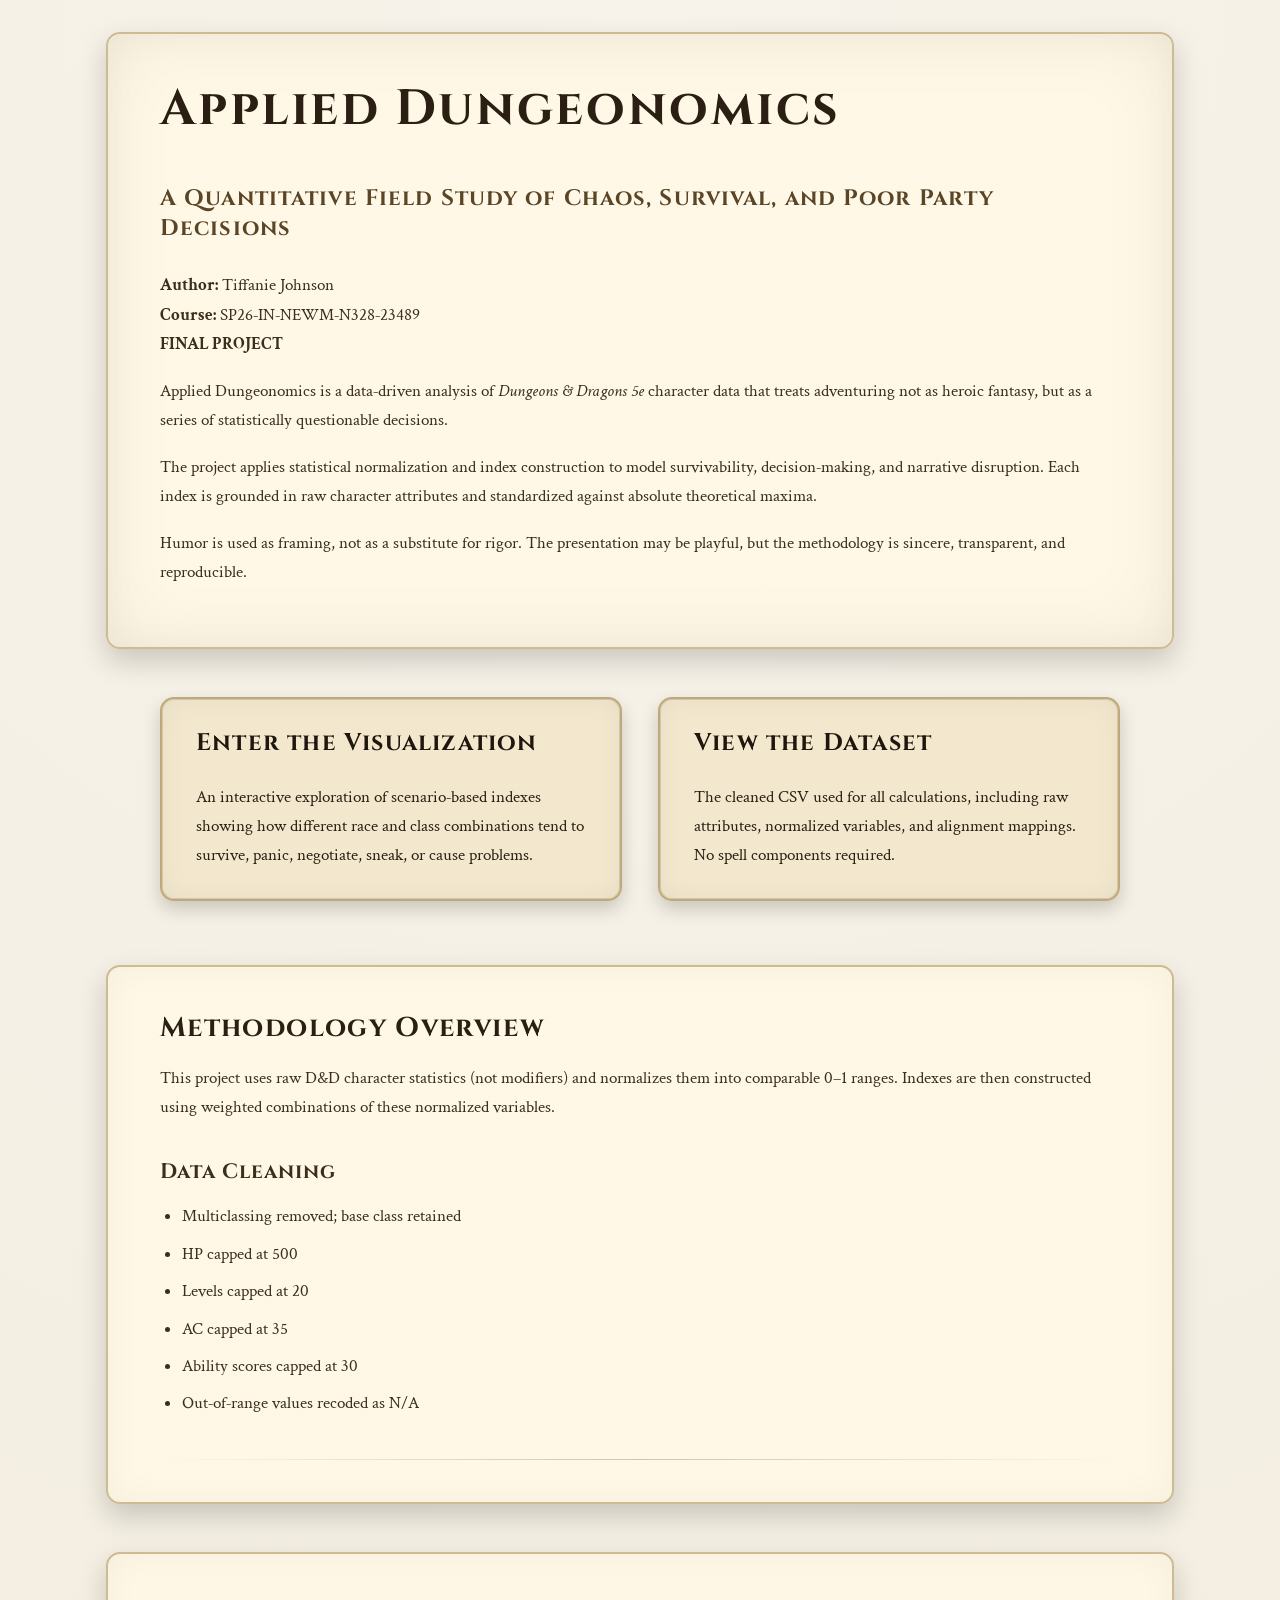
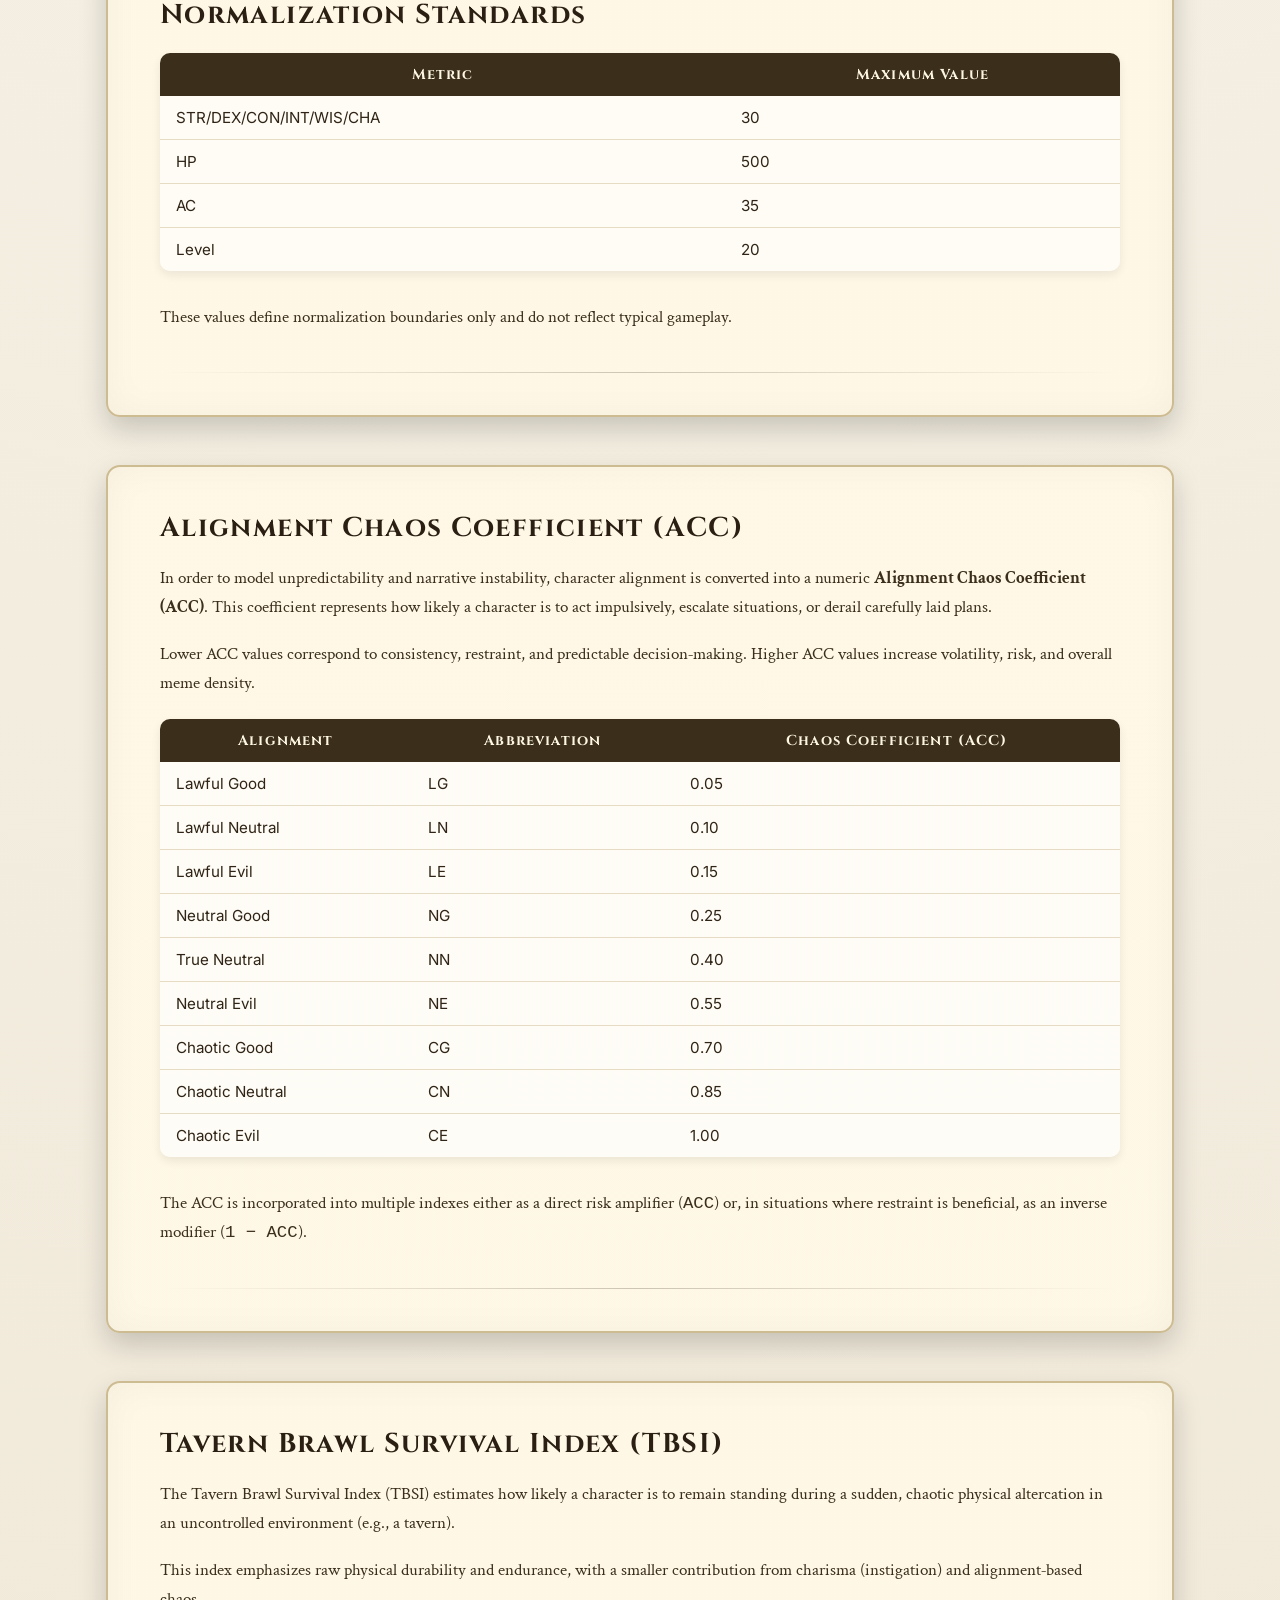
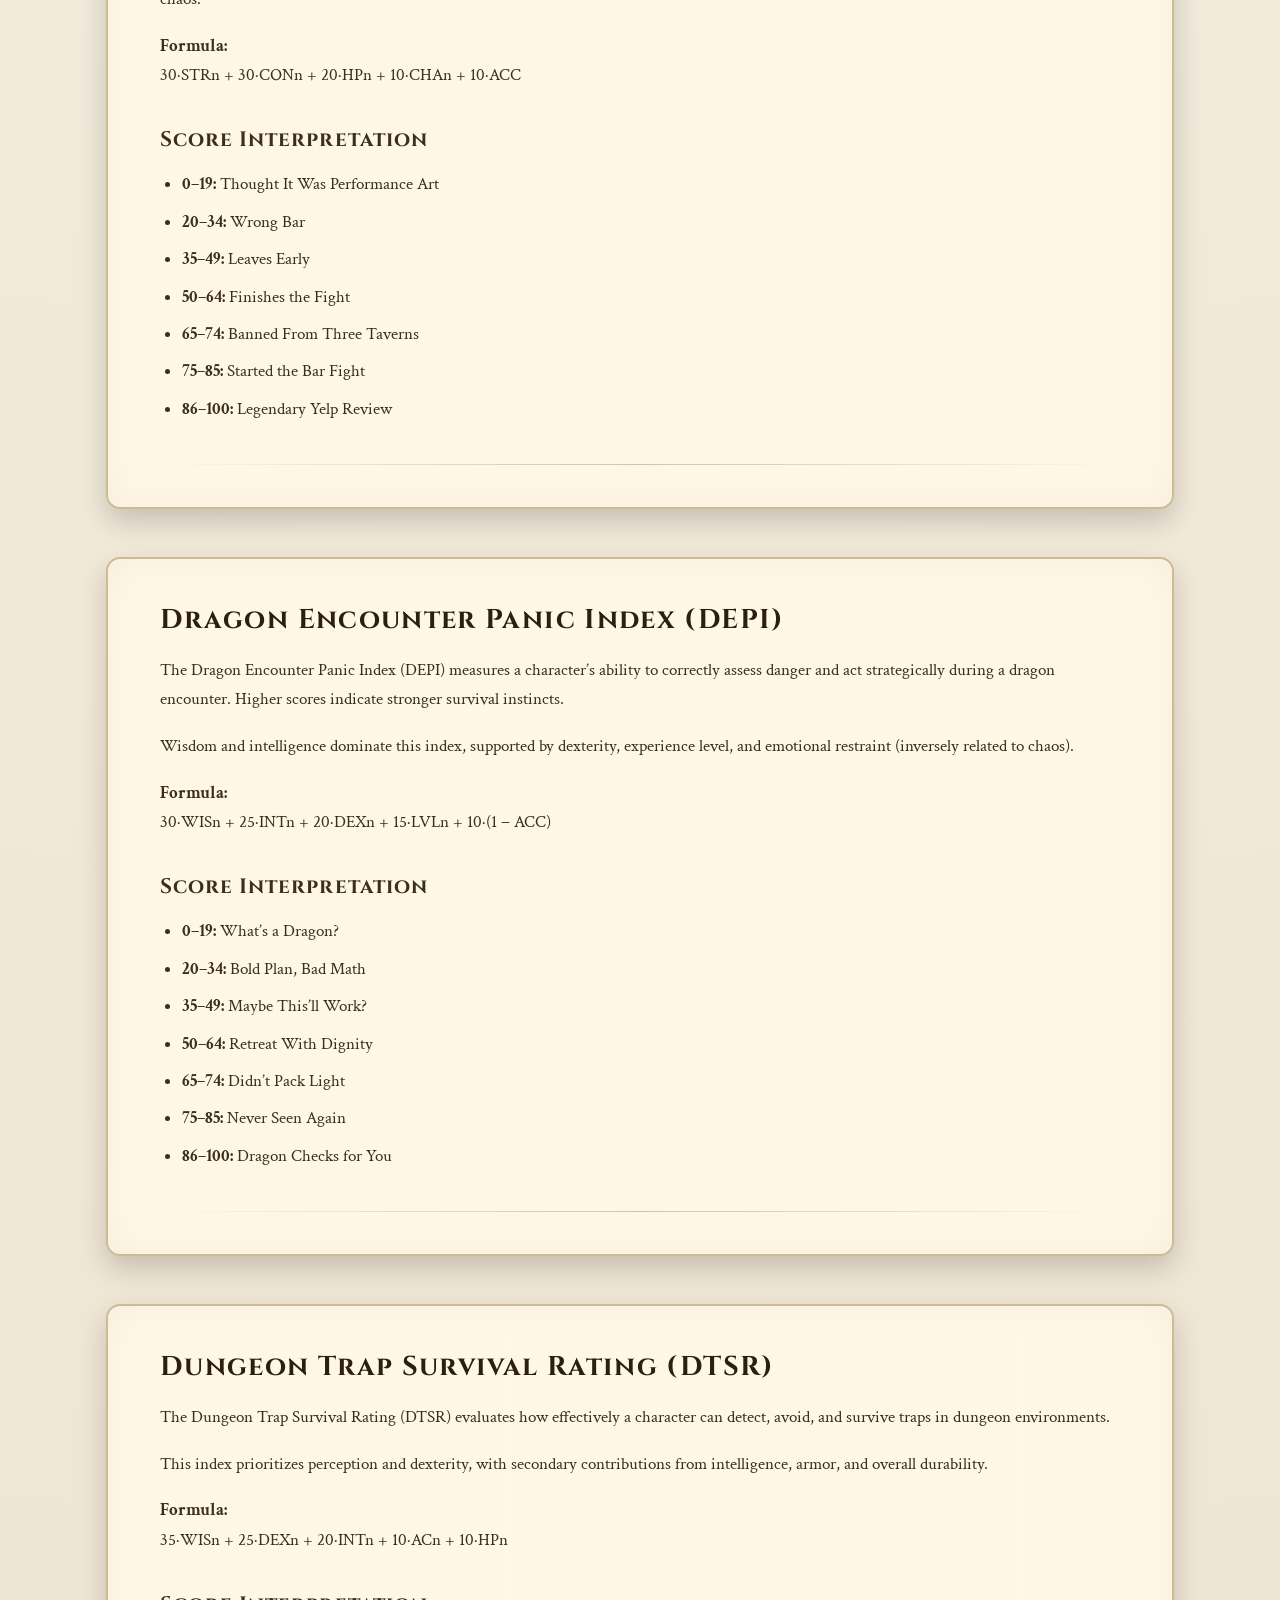
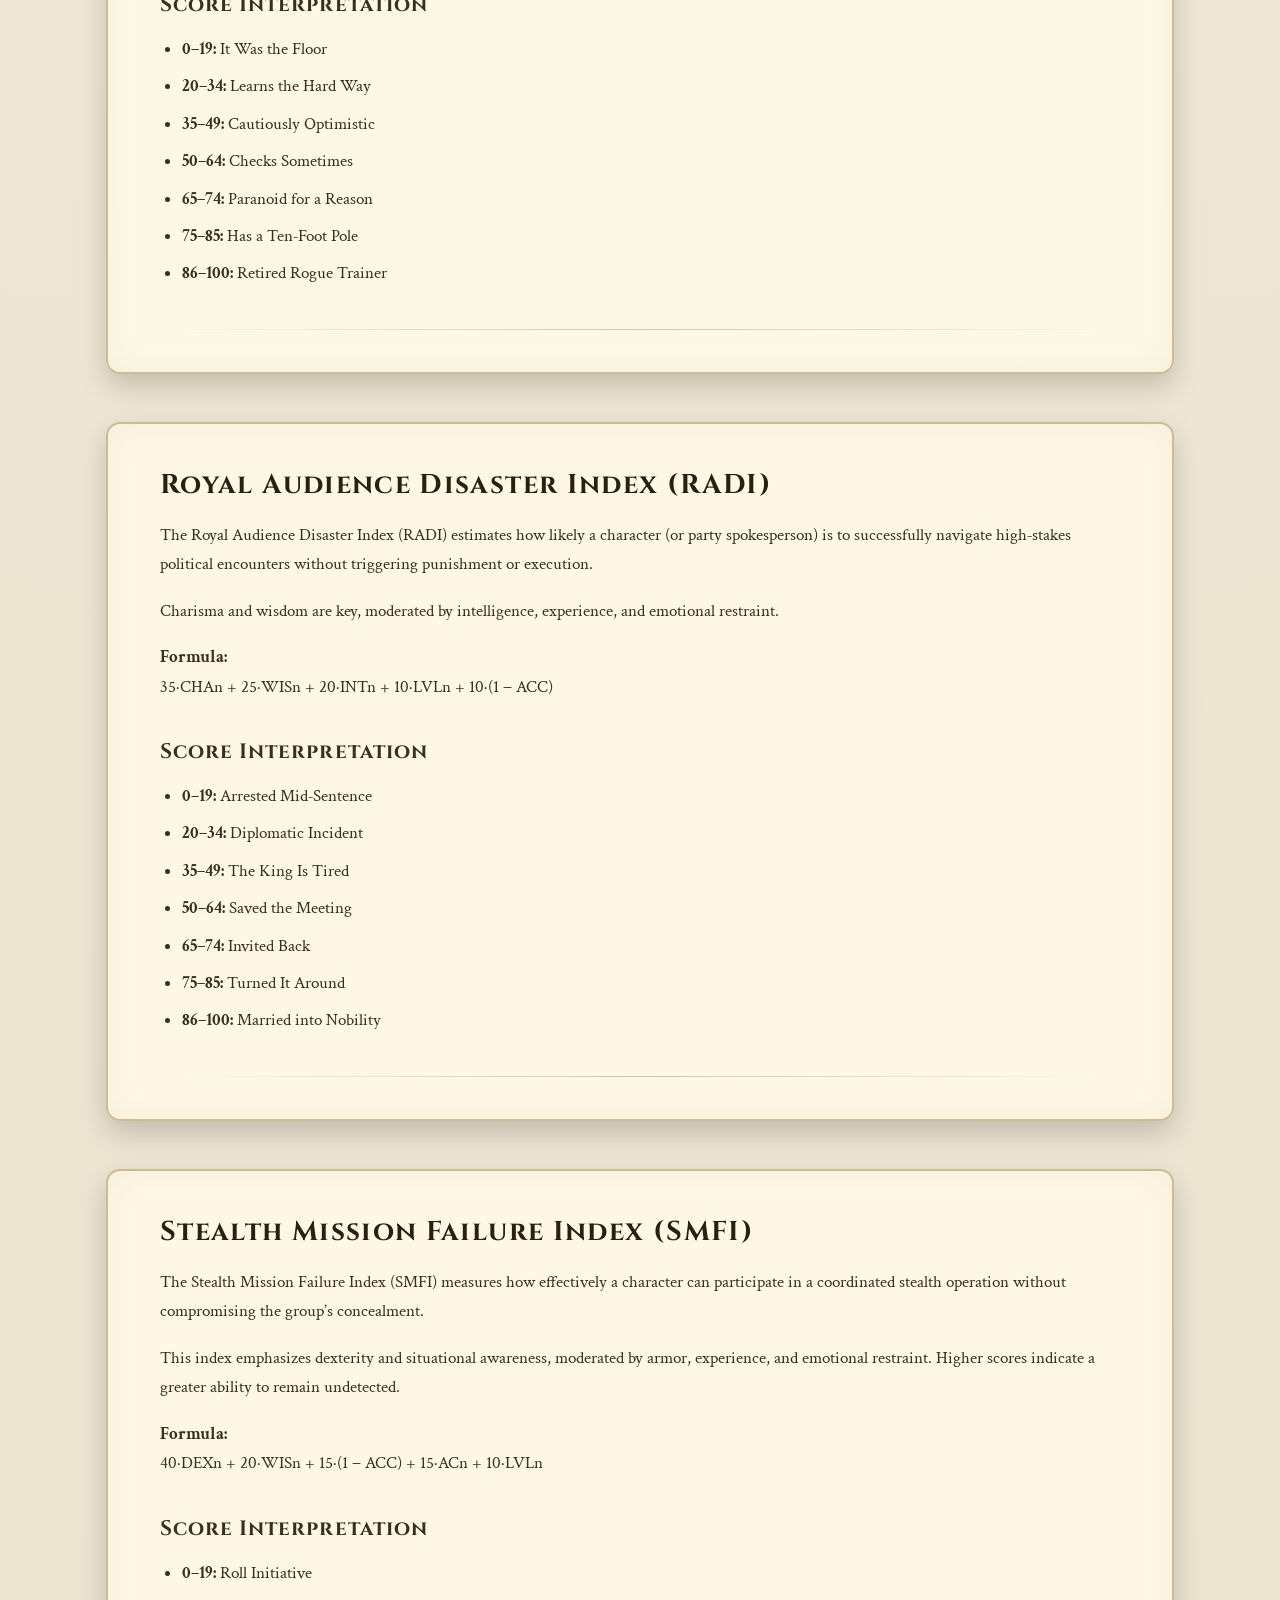
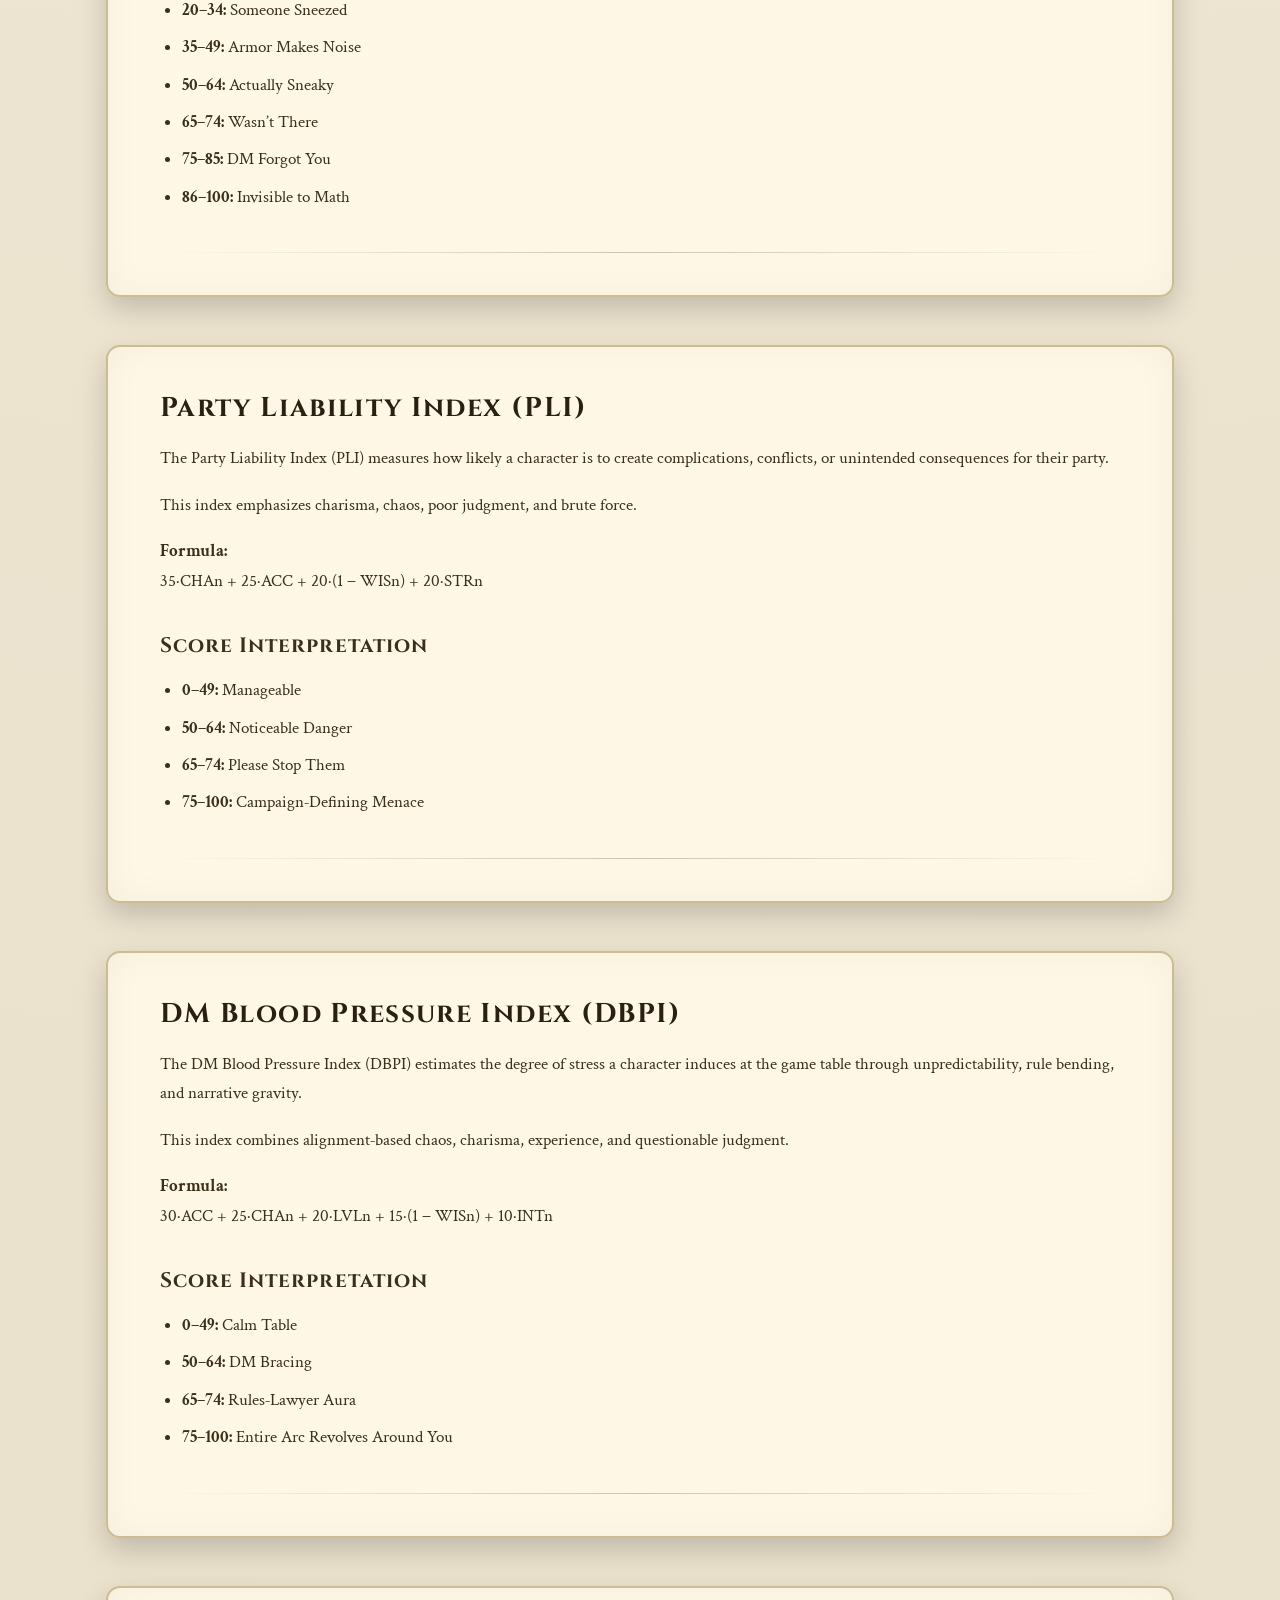
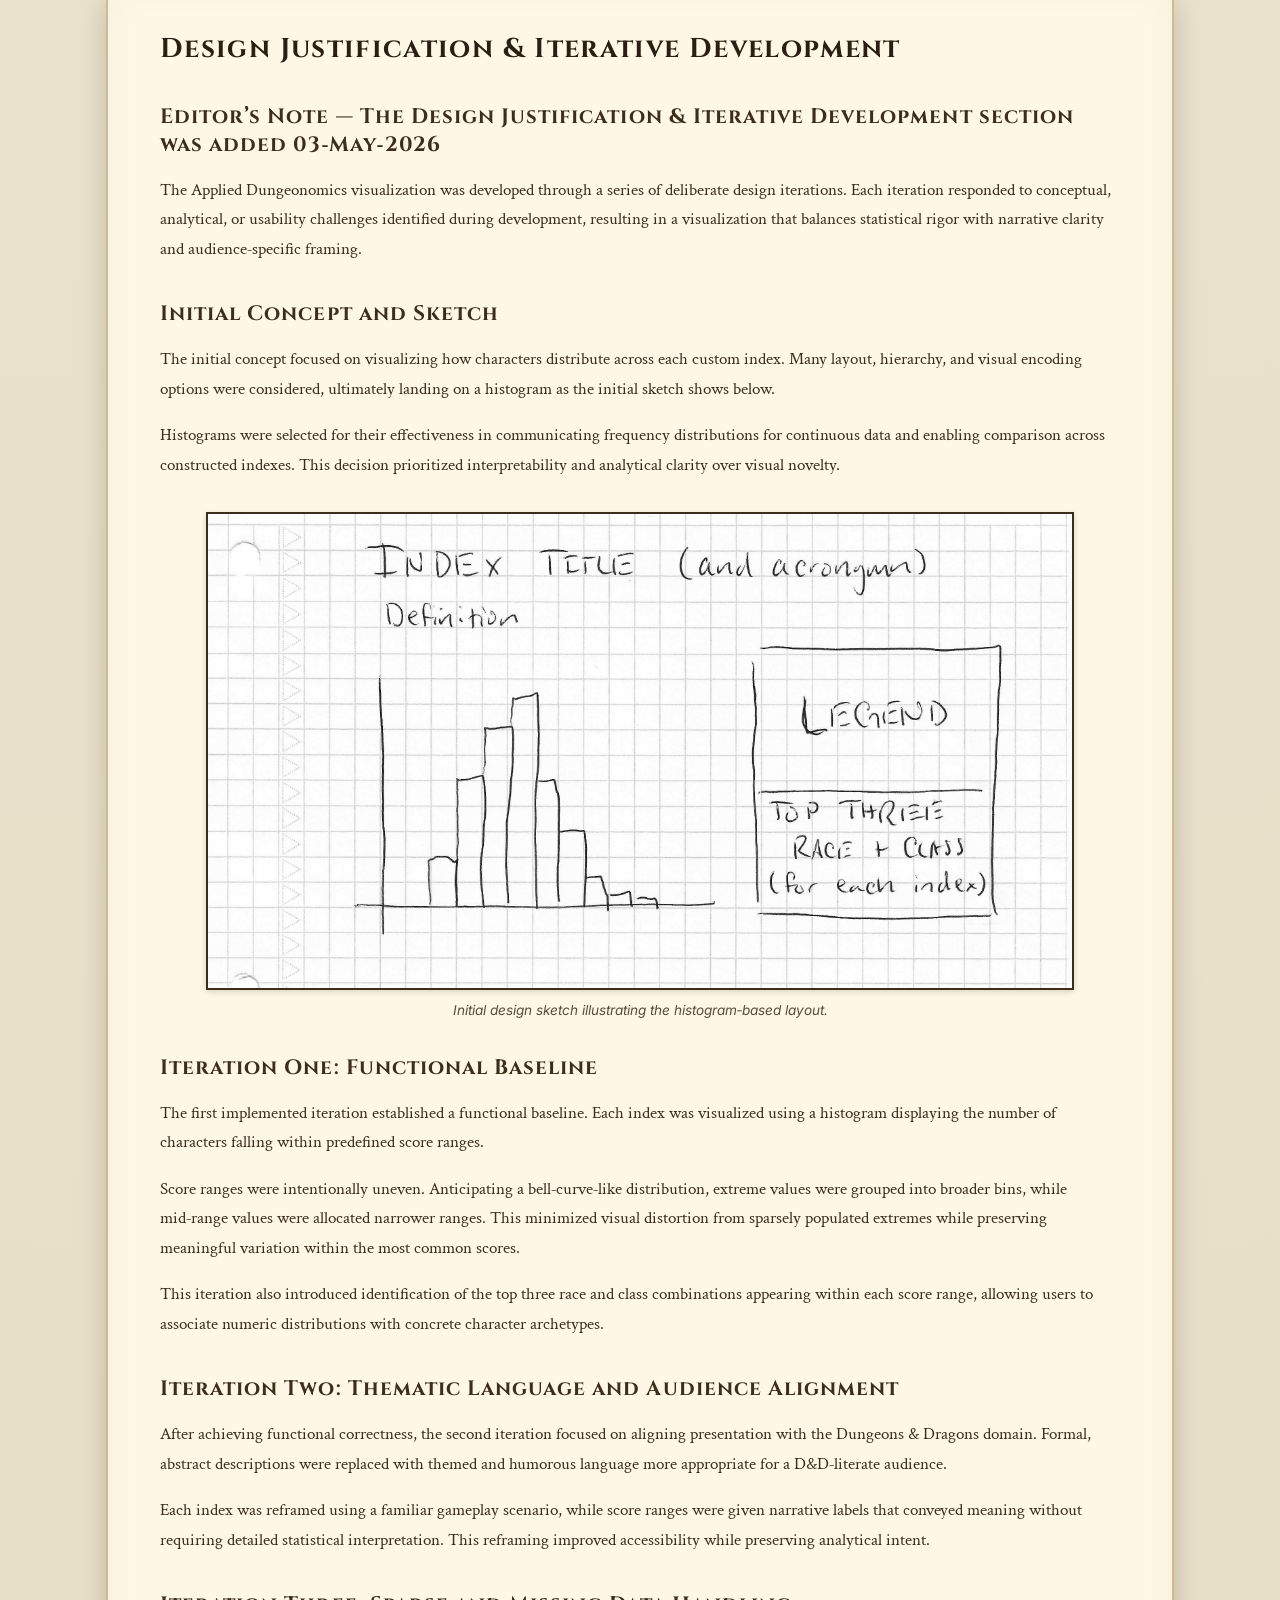
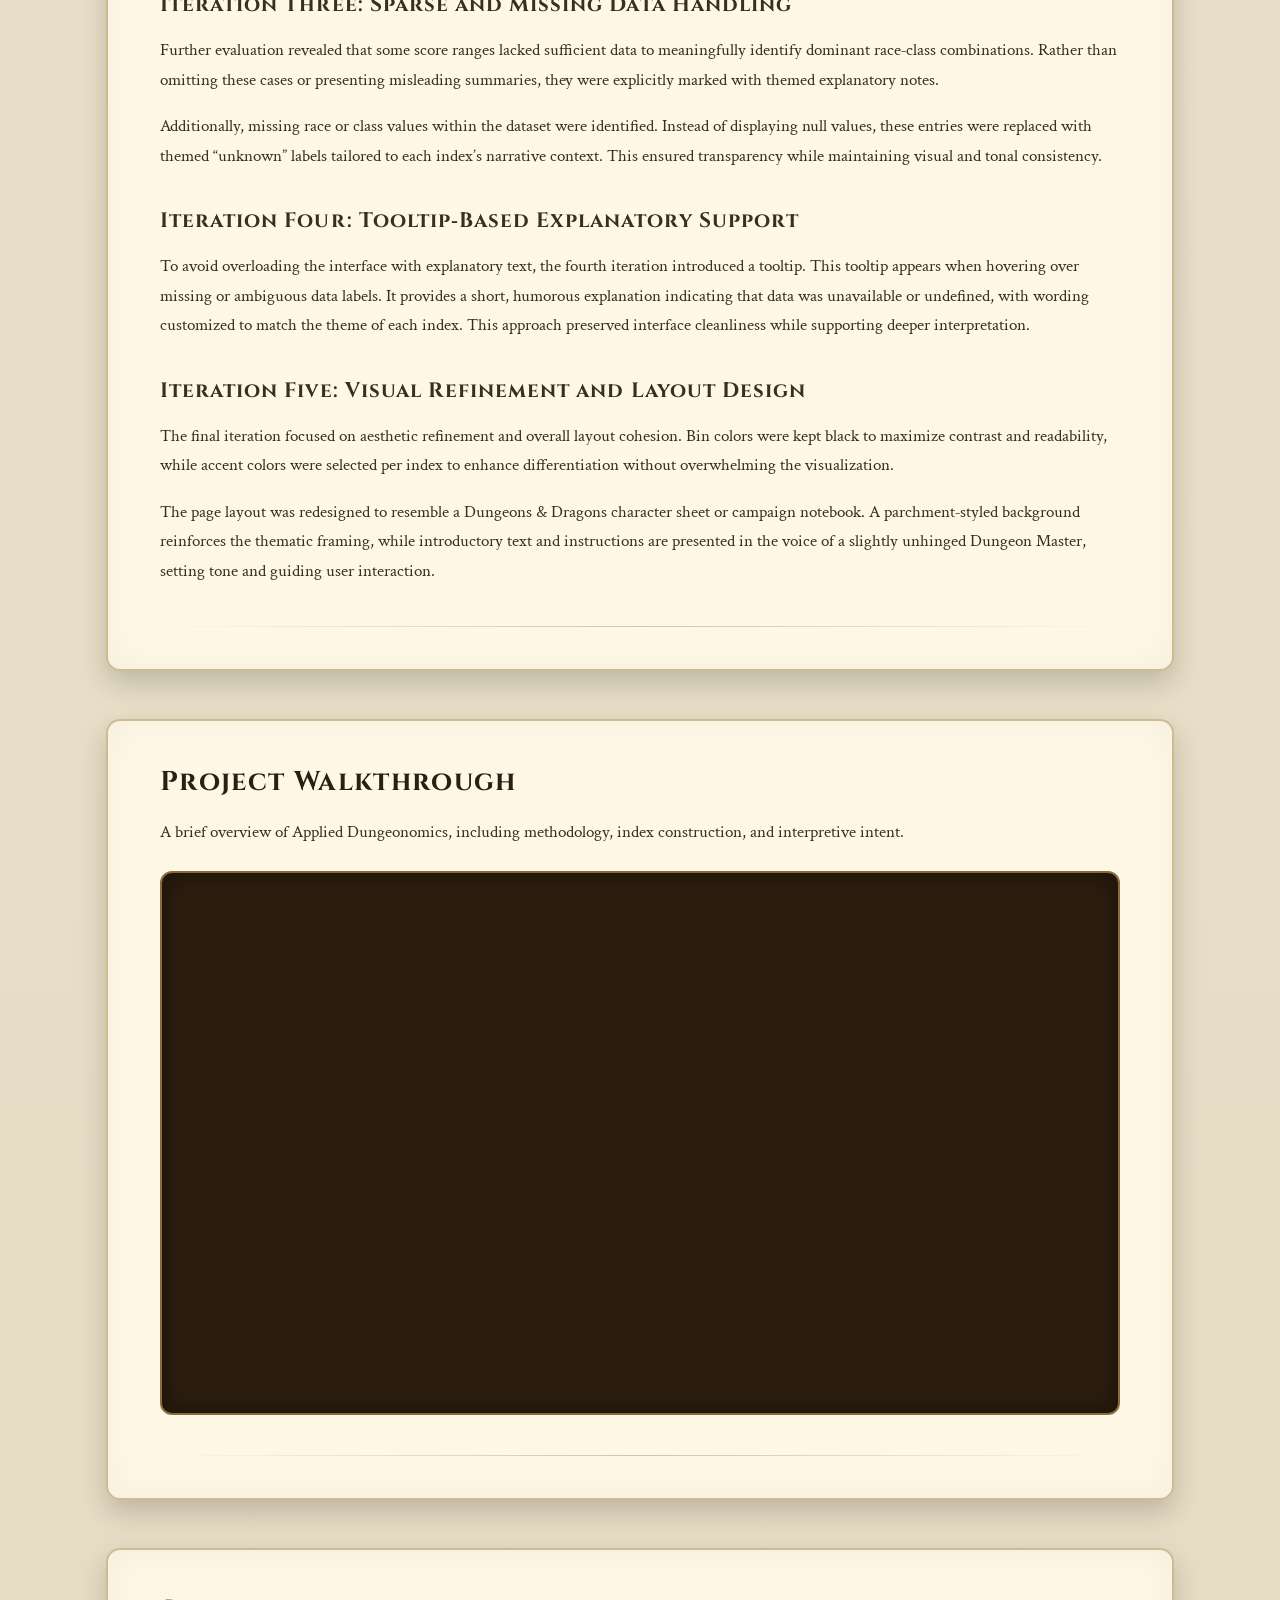
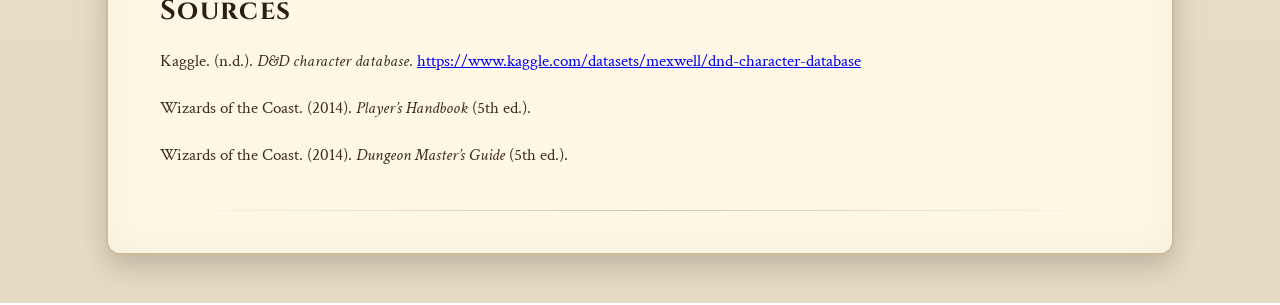
<file: index.html>
<!DOCTYPE html>
<html lang="en">
<head>
  <meta charset="UTF-8" />
  <title>Applied Dungeonomics — Final Project</title>

  <!-- Fonts -->
  <link rel="preconnect" href="https://fonts.googleapis.com">
  <link rel="preconnect" href="https://fonts.gstatic.com" crossorigin>
  <link href="https://fonts.googleapis.com/css2?family=Cinzel:wght@600;700&family=Crimson+Text&family=Inter&display=swap" rel="stylesheet">

  <link rel="stylesheet" href="home.css">
</head>

<body>

<!-- COVER -->
<section class="parchment-intro">
  <h1>Applied Dungeonomics</h1>
  <h2>
    <span class="subtitle">A Quantitative Field Study of Chaos, Survival, and Poor Party Decisions</span>
  </h2>

  <p>
    <strong>Author:</strong> Tiffanie Johnson<br>
    <strong>Course:</strong> SP26‑IN‑NEWM‑N328‑23489<br>
    <strong>FINAL PROJECT</strong>
  </p>

  <p>
    Applied Dungeonomics is a data‑driven analysis of <em>Dungeons &amp; Dragons 5e</em>
    character data that treats adventuring not as heroic fantasy,
    but as a series of statistically questionable decisions.
  </p>

  <p>
    The project applies statistical normalization and index construction
    to model survivability, decision‑making, and narrative disruption.
    Each index is grounded in raw character attributes and standardized
    against absolute theoretical maxima.
  </p>

  <p>
    Humor is used as framing, not as a substitute for rigor.
    The presentation may be playful, but the methodology is sincere,
    transparent, and reproducible.
  </p>
</section>

<!-- NAV -->
<section class="home-links">
  <a class="home-card" href="./app.html">
    <h3>Enter the Visualization</h3>
    <p>
      An interactive exploration of scenario‑based indexes showing how
      different race and class combinations tend to survive, panic,
      negotiate, sneak, or cause problems.
    </p>
  </a>

  <a class="home-card" href="./dataset.html">
    <h3>View the Dataset</h3>
    <p>
      The cleaned CSV used for all calculations, including raw attributes,
      normalized variables, and alignment mappings.
      No spell components required.
    </p>
  </a>
</section>

<!-- METHOD -->
<section class="parchment-instructions">
  <h2>Methodology Overview</h2>

  <p>
    This project uses raw D&amp;D character statistics (not modifiers) and
    normalizes them into comparable 0–1 ranges. Indexes are then constructed
    using weighted combinations of these normalized variables.
  </p>

  <h3>Data Cleaning</h3>
  <ul>
    <li>Multiclassing removed; base class retained</li>
    <li>HP capped at 500</li>
    <li>Levels capped at 20</li>
    <li>AC capped at 35</li>
    <li>Ability scores capped at 30</li>
    <li>Out‑of‑range values recoded as N/A</li>
  </ul>
</section>

<!-- NORMALIZATION -->
<section class="parchment-instructions">
  <h2>Normalization Standards</h2>

  <table>
    <tr><th>Metric</th><th>Maximum Value</th></tr>
    <tr><td>STR/DEX/CON/INT/WIS/CHA</td><td>30</td></tr>
    <tr><td>HP</td><td>500</td></tr>
    <tr><td>AC</td><td>35</td></tr>
    <tr><td>Level</td><td>20</td></tr>
  </table>

  <p>
    These values define normalization boundaries only and do not reflect typical
    gameplay.
  </p>
</section>

<!-- ALIGNMENT -->
<section class="parchment-instructions">
  <h2>Alignment Chaos Coefficient (ACC)</h2>

  <p>
    In order to model unpredictability and narrative instability,
    character alignment is converted into a numeric
    <strong>Alignment Chaos Coefficient (ACC)</strong>.
    This coefficient represents how likely a character is to act
    impulsively, escalate situations, or derail carefully laid plans.
  </p>

  <p>
    Lower ACC values correspond to consistency, restraint,
    and predictable decision‑making.
    Higher ACC values increase volatility, risk,
    and overall meme density.
  </p>

  <table>
    <tr>
      <th>Alignment</th>
      <th>Abbreviation</th>
      <th>Chaos Coefficient (ACC)</th>
    </tr>
    <tr>
      <td>Lawful Good</td>
      <td>LG</td>
      <td>0.05</td>
    </tr>
    <tr>
      <td>Lawful Neutral</td>
      <td>LN</td>
      <td>0.10</td>
    </tr>
    <tr>
      <td>Lawful Evil</td>
      <td>LE</td>
      <td>0.15</td>
    </tr>
    <tr>
      <td>Neutral Good</td>
      <td>NG</td>
      <td>0.25</td>
    </tr>
    <tr>
      <td>True Neutral</td>
      <td>NN</td>
      <td>0.40</td>
    </tr>
    <tr>
      <td>Neutral Evil</td>
      <td>NE</td>
      <td>0.55</td>
    </tr>
    <tr>
      <td>Chaotic Good</td>
      <td>CG</td>
      <td>0.70</td>
    </tr>
    <tr>
      <td>Chaotic Neutral</td>
      <td>CN</td>
      <td>0.85</td>
    </tr>
    <tr>
      <td>Chaotic Evil</td>
      <td>CE</td>
      <td>1.00</td>
    </tr>
  </table>

  <p>
    The ACC is incorporated into multiple indexes either as a
    direct risk amplifier (<code>ACC</code>) or, in situations where
    restraint is beneficial, as an inverse modifier (<code>1 − ACC</code>).
  </p>
</section>

<section class="parchment-instructions">
  <h2>Tavern Brawl Survival Index (TBSI)</h2>

  <p>
    The Tavern Brawl Survival Index (TBSI) estimates how likely a character is
    to remain standing during a sudden, chaotic physical altercation in an
    uncontrolled environment (e.g., a tavern).
  </p>

  <p>
    This index emphasizes raw physical durability and endurance, with a smaller
    contribution from charisma (instigation) and alignment‑based chaos.
  </p>

  <p>
    <strong>Formula:</strong><br>
    30·STRn + 30·CONn + 20·HPn + 10·CHAn + 10·ACC
  </p>

  <h3>Score Interpretation</h3>
  <ul>
    <li><strong>0–19:</strong> Thought It Was Performance Art</li>
    <li><strong>20–34:</strong> Wrong Bar</li>
    <li><strong>35–49:</strong> Leaves Early</li>
    <li><strong>50–64:</strong> Finishes the Fight</li>
    <li><strong>65–74:</strong> Banned From Three Taverns</li>
    <li><strong>75–85:</strong> Started the Bar Fight</li>
    <li><strong>86–100:</strong> Legendary Yelp Review</li>
  </ul>
</section>

<section class="parchment-instructions">
  <h2>Dragon Encounter Panic Index (DEPI)</h2>

  <p>
    The Dragon Encounter Panic Index (DEPI) measures a character’s ability
    to correctly assess danger and act strategically during a dragon encounter.
    Higher scores indicate stronger survival instincts.
  </p>

  <p>
    Wisdom and intelligence dominate this index, supported by dexterity,
    experience level, and emotional restraint (inversely related to chaos).
  </p>

  <p>
    <strong>Formula:</strong><br>
    30·WISn + 25·INTn + 20·DEXn + 15·LVLn + 10·(1 − ACC)
  </p>

  <h3>Score Interpretation</h3>
  <ul>
    <li><strong>0–19:</strong> What’s a Dragon?</li>
    <li><strong>20–34:</strong> Bold Plan, Bad Math</li>
    <li><strong>35–49:</strong> Maybe This’ll Work?</li>
    <li><strong>50–64:</strong> Retreat With Dignity</li>
    <li><strong>65–74:</strong> Didn’t Pack Light</li>
    <li><strong>75–85:</strong> Never Seen Again</li>
    <li><strong>86–100:</strong> Dragon Checks for You</li>
  </ul>
</section>

<section class="parchment-instructions">
  <h2>Dungeon Trap Survival Rating (DTSR)</h2>

  <p>
    The Dungeon Trap Survival Rating (DTSR) evaluates how effectively a character
    can detect, avoid, and survive traps in dungeon environments.
  </p>

  <p>
    This index prioritizes perception and dexterity, with secondary contributions
    from intelligence, armor, and overall durability.
  </p>

  <p>
    <strong>Formula:</strong><br>
    35·WISn + 25·DEXn + 20·INTn + 10·ACn + 10·HPn
  </p>

  <h3>Score Interpretation</h3>
  <ul>
    <li><strong>0–19:</strong> It Was the Floor</li>
    <li><strong>20–34:</strong> Learns the Hard Way</li>
    <li><strong>35–49:</strong> Cautiously Optimistic</li>
    <li><strong>50–64:</strong> Checks Sometimes</li>
    <li><strong>65–74:</strong> Paranoid for a Reason</li>
    <li><strong>75–85:</strong> Has a Ten‑Foot Pole</li>
    <li><strong>86–100:</strong> Retired Rogue Trainer</li>
  </ul>
</section>

<section class="parchment-instructions">
  <h2>Royal Audience Disaster Index (RADI)</h2>

  <p>
    The Royal Audience Disaster Index (RADI) estimates how likely a character
    (or party spokesperson) is to successfully navigate high‑stakes political
    encounters without triggering punishment or execution.
  </p>

  <p>
    Charisma and wisdom are key, moderated by intelligence, experience,
    and emotional restraint.
  </p>

  <p>
    <strong>Formula:</strong><br>
    35·CHAn + 25·WISn + 20·INTn + 10·LVLn + 10·(1 − ACC)
  </p>

  <h3>Score Interpretation</h3>
  <ul>
    <li><strong>0–19:</strong> Arrested Mid‑Sentence</li>
    <li><strong>20–34:</strong> Diplomatic Incident</li>
    <li><strong>35–49:</strong> The King Is Tired</li>
    <li><strong>50–64:</strong> Saved the Meeting</li>
    <li><strong>65–74:</strong> Invited Back</li>
    <li><strong>75–85:</strong> Turned It Around</li>
    <li><strong>86–100:</strong> Married into Nobility</li>
  </ul>
</section>

<section class="parchment-instructions">
  <h2>Stealth Mission Failure Index (SMFI)</h2>

  <p>
    The Stealth Mission Failure Index (SMFI) measures how effectively a character
    can participate in a coordinated stealth operation without compromising the
    group’s concealment.
  </p>

  <p>
    This index emphasizes dexterity and situational awareness, moderated by armor,
    experience, and emotional restraint. Higher scores indicate a greater ability
    to remain undetected.
  </p>

  <p>
    <strong>Formula:</strong><br>
    40·DEXn + 20·WISn + 15·(1 − ACC) + 15·ACn + 10·LVLn
  </p>

  <h3>Score Interpretation</h3>
  <ul>
    <li><strong>0–19:</strong> Roll Initiative</li>
    <li><strong>20–34:</strong> Someone Sneezed</li>
    <li><strong>35–49:</strong> Armor Makes Noise</li>
    <li><strong>50–64:</strong> Actually Sneaky</li>
    <li><strong>65–74:</strong> Wasn’t There</li>
    <li><strong>75–85:</strong> DM Forgot You</li>
    <li><strong>86–100:</strong> Invisible to Math</li>
  </ul>
</section>

<section class="parchment-instructions">
  <h2>Party Liability Index (PLI)</h2>

  <p>
    The Party Liability Index (PLI) measures how likely a character is to create
    complications, conflicts, or unintended consequences for their party.
  </p>

  <p>
    This index emphasizes charisma, chaos, poor judgment, and brute force.
  </p>

  <p>
    <strong>Formula:</strong><br>
    35·CHAn + 25·ACC + 20·(1 − WISn) + 20·STRn
  </p>

  <h3>Score Interpretation</h3>
  <ul>
    <li><strong>0–49:</strong> Manageable</li>
    <li><strong>50–64:</strong> Noticeable Danger</li>
    <li><strong>65–74:</strong> Please Stop Them</li>
    <li><strong>75–100:</strong> Campaign‑Defining Menace</li>
  </ul>
</section>

<section class="parchment-instructions">
  <h2>DM Blood Pressure Index (DBPI)</h2>

  <p>
    The DM Blood Pressure Index (DBPI) estimates the degree of stress a character
    induces at the game table through unpredictability, rule bending,
    and narrative gravity.
  </p>

  <p>
    This index combines alignment‑based chaos, charisma, experience,
    and questionable judgment.
  </p>

  <p>
    <strong>Formula:</strong><br>
    30·ACC + 25·CHAn + 20·LVLn + 15·(1 − WISn) + 10·INTn
  </p>

  <h3>Score Interpretation</h3>
  <ul>
    <li><strong>0–49:</strong> Calm Table</li>
    <li><strong>50–64:</strong> DM Bracing</li>
    <li><strong>65–74:</strong> Rules‑Lawyer Aura</li>
    <li><strong>75–100:</strong> Entire Arc Revolves Around You</li>
  </ul>
</section>

<!-- DESIGN JUSTIFICATION & ITERATIVE DEVELOPMENT -->
<section class="parchment-instructions">

  <h2>Design Justification & Iterative Development</h2>

  <h3 class="editor-note">
    Editor’s Note — The Design Justification & Iterative Development section was added 03‑May‑2026
  </h3>

  <p>
    The Applied Dungeonomics visualization was developed through a series of
    deliberate design iterations. Each iteration responded to conceptual,
    analytical, or usability challenges identified during development, resulting
    in a visualization that balances statistical rigor with narrative clarity
    and audience‑specific framing.
  </p>

  <h3>Initial Concept and Sketch</h3>

  <p>
    The initial concept focused on visualizing how characters distribute across
    each custom index. Many layout, hierarchy, and visual encoding options were 
    considered, ultimately landing on a histogram as the initial sketch shows below.
  </p>

  <p>
    Histograms were selected for their effectiveness in communicating frequency distributions 
    for continuous data and enabling comparison across constructed indexes.
    This decision prioritized interpretability and analytical clarity over visual
    novelty.
  </p>

 <figure class="design-figure">
  <img src="./images/initial-design.jpg"
       alt="Initial design sketch for Applied Dungeonomics visualization">
  <figcaption>
    Initial design sketch illustrating the histogram‑based layout.
  </figcaption>
</figure>

  <h3>Iteration One: Functional Baseline</h3>

  <p>
    The first implemented iteration established a functional baseline. Each index
    was visualized using a histogram displaying the number of characters falling
    within predefined score ranges.
  </p>

  <p>
    Score ranges were intentionally uneven. Anticipating a bell‑curve‑like
    distribution, extreme values were grouped into broader bins, while mid‑range
    values were allocated narrower ranges. This minimized visual distortion from
    sparsely populated extremes while preserving meaningful variation within the
    most common scores.
  </p>

  <p>
    This iteration also introduced identification of the top three race and class
    combinations appearing within each score range, allowing users to associate
    numeric distributions with concrete character archetypes.
  </p>

  <h3>Iteration Two: Thematic Language and Audience Alignment</h3>

  <p>
    After achieving functional correctness, the second iteration focused on
    aligning presentation with the Dungeons &amp; Dragons domain. Formal,
    abstract descriptions were replaced with themed and humorous language more
    appropriate for a D&amp;D‑literate audience.
  </p>

  <p>
    Each index was reframed using a familiar gameplay scenario, while score
    ranges were given narrative labels that conveyed meaning without requiring
    detailed statistical interpretation. This reframing improved accessibility
    while preserving analytical intent.
  </p>

  <h3>Iteration Three: Sparse and Missing Data Handling</h3>

  <p>
    Further evaluation revealed that some score ranges lacked sufficient data to
    meaningfully identify dominant race‑class combinations. Rather than omitting
    these cases or presenting misleading summaries, they were explicitly marked
    with themed explanatory notes.
  </p>

  <p>
    Additionally, missing race or class values within the dataset were identified.
    Instead of displaying null values, these entries were replaced with themed
    “unknown” labels tailored to each index’s narrative context. This ensured
    transparency while maintaining visual and tonal consistency.
  </p>

  <h3>Iteration Four: Tooltip‑Based Explanatory Support</h3>

  <p>
    To avoid overloading the interface with explanatory text, the fourth
    iteration introduced a tooltip. This tooltip appears when hovering over
    missing or ambiguous data labels. It provides a short, humorous explanation 
    indicating that data was unavailable or undefined, with wording customized to 
    match the theme of each index. This approach preserved interface cleanliness 
    while supporting deeper interpretation.
  </p>

  <h3>Iteration Five: Visual Refinement and Layout Design</h3>

  <p>
    The final iteration focused on aesthetic refinement and overall layout
    cohesion. Bin colors were kept black to maximize contrast and readability,
    while accent colors were selected per index to enhance differentiation
    without overwhelming the visualization.
  </p>

  <p>
    The page layout was redesigned to resemble a Dungeons &amp; Dragons character
    sheet or campaign notebook. A parchment‑styled background reinforces the
    thematic framing, while introductory text and instructions are presented in
    the voice of a slightly unhinged Dungeon Master, setting tone and guiding
    user interaction.
  </p>

</section>


<section class="parchment-instructions">
  <h2>Project Walkthrough</h2>

  <p>
    A brief overview of Applied Dungeonomics, including methodology,
    index construction, and interpretive intent.
  </p>

  <div class="video-frame">
    <iframe
      src="https://www.youtube-nocookie.com/embed/9NND7L7T4Mc"
      title="Applied Dungeonomics Project Walkthrough"
      frameborder="0"
      allow="accelerometer; autoplay; clipboard-write; encrypted-media; gyroscope; picture-in-picture"
      allowfullscreen>
    </iframe>
  </div>
</section>

<section class="parchment-instructions">
  <h2>Sources</h2>

  <p>
    Kaggle. (n.d.). <em>D&amp;D character database</em>.
    <a
      href="https://www.kaggle.com/datasets/mexwell/dnd-character-database?resource=download"
      target="_blank"
      rel="noopener noreferrer"
    >
      https://www.kaggle.com/datasets/mexwell/dnd-character-database
    </a>
  </p>

  <p>
    Wizards of the Coast. (2014).
    <em>Player’s Handbook</em> (5th ed.).
  </p>

  <p>
    Wizards of the Coast. (2014).
    <em>Dungeon Master’s Guide</em> (5th ed.).
  </p>
</section>

</body>
</html>
</file>
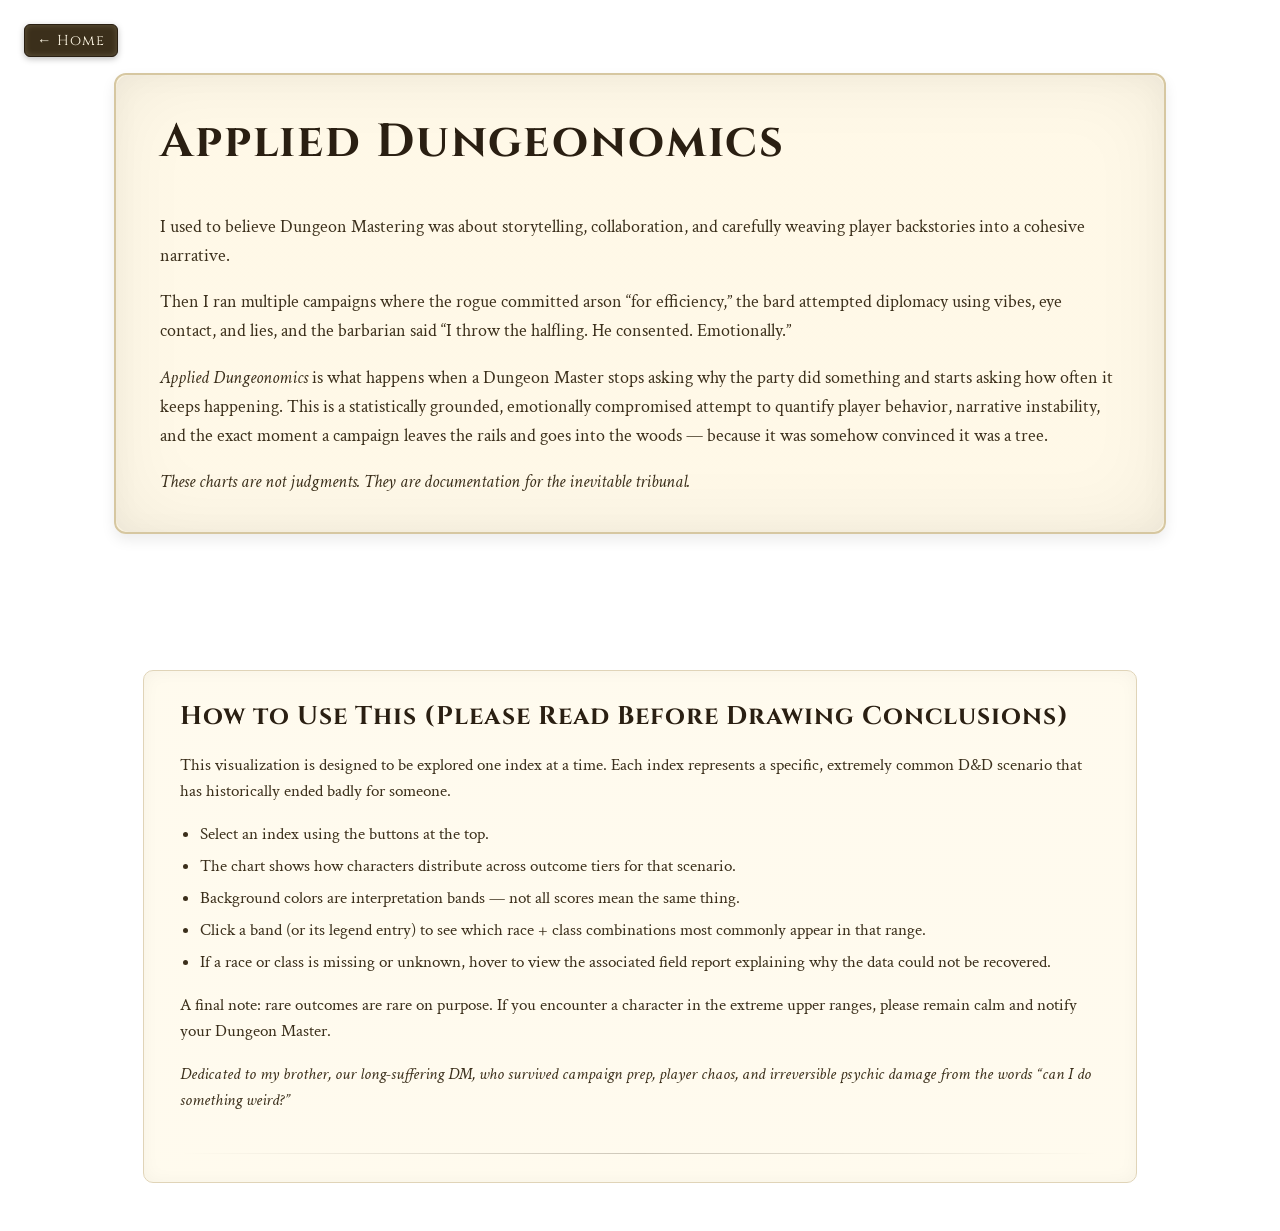
<file: app.html>
<!DOCTYPE html>
<html lang="en">
<head>
  <meta charset="UTF-8" />
  <title>Applied Dungeonomics — Visualization</title>

  <!-- Fonts -->
  <link rel="preconnect" href="https://fonts.googleapis.com" />
  <link rel="preconnect" href="https://fonts.gstatic.com" crossorigin />
  <link
    href="https://fonts.googleapis.com/css2?family=Cinzel:wght@600;700&family=Crimson+Text&family=Inter&display=swap"
    rel="stylesheet"
  />

  <!-- Styles -->
  <link rel="stylesheet" href="home.css" />
  <link rel="stylesheet" href="styles/main.css" />
</head>

<body class="app-page">

  <!-- Back to Home -->
  <a href="./index.html" class="back-home">← Home</a>

  <!-- INTRO / TITLE CARD -->
  <section class="parchment-intro app-intro">
    <h1>Applied Dungeonomics</h1>

    <p>
      I used to believe Dungeon Mastering was about storytelling, collaboration,
      and carefully weaving player backstories into a cohesive narrative.
    </p>

    <p>
      Then I ran multiple campaigns where the rogue committed arson “for efficiency,”
      the bard attempted diplomacy using vibes, eye contact, and lies, and the
      barbarian said “I throw the halfling. He consented. Emotionally.”
    </p>

    <p>
      <em>Applied Dungeonomics</em> is what happens when a Dungeon Master stops
      asking why the party did something and starts asking how often it keeps
      happening. This is a statistically grounded, emotionally compromised attempt
      to quantify player behavior, narrative instability, and the exact moment a
      campaign leaves the rails and goes into the woods — because it was somehow
      convinced it was a tree.
    </p>

    <p>
      These charts are not judgments. They are documentation for the inevitable
      tribunal.
    </p>
  </section>

  <!-- APP -->
  <main class="app-container">
    <div id="controls"></div>
    <div id="distribution-view"></div>
  </main>

  <!-- OUTRO / HOW TO USE -->
  <section class="parchment-instructions app-outro">
    <h2>How to Use This (Please Read Before Drawing Conclusions)</h2>

    <p>
      This visualization is designed to be explored one index at a time. Each index
      represents a specific, extremely common D&amp;D scenario that has historically
      ended badly for someone.
    </p>

    <ul>
      <li>Select an index using the buttons at the top.</li>
      <li>
        The chart shows how characters distribute across outcome tiers for that
        scenario.
      </li>
      <li>
        Background colors are interpretation bands — not all scores mean the same
        thing.
      </li>
      <li>
        Click a band (or its legend entry) to see which race + class combinations
        most commonly appear in that range.
      </li>
      <li>
        If a race or class is missing or unknown, hover to view the associated field
        report explaining why the data could not be recovered.
      </li>
    </ul>

    <p>
      A final note: rare outcomes are rare on purpose. If you encounter a character
      in the extreme upper ranges, please remain calm and notify your Dungeon Master.
    </p>

    <p style="font-style: italic; margin-top: 1em;">
      Dedicated to my brother, our long‑suffering DM, who survived campaign prep,
      player chaos, and irreversible psychic damage from the words “can I do something
      weird?”
    </p>
  </section>

  <!-- Scripts -->
  <script src="https://d3js.org/d3.v7.min.js"></script>
  <script type="module" src="./main.js"></script>

</body>
</html>
</file>
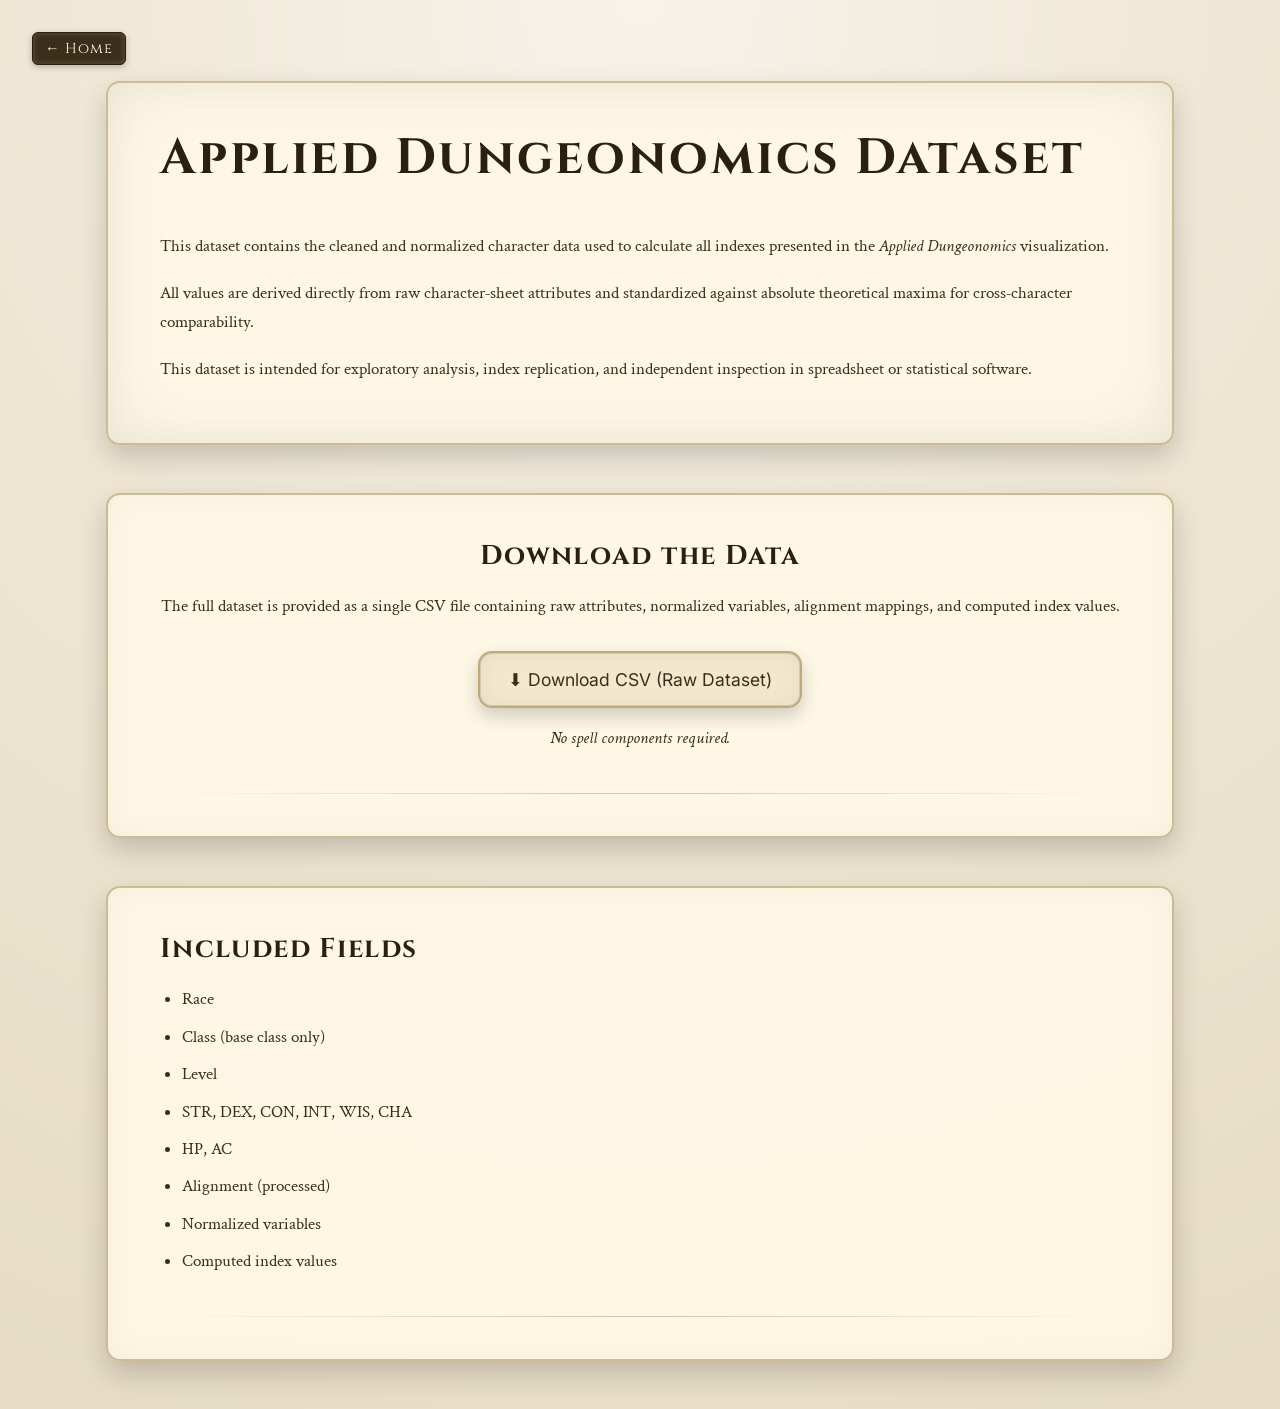
<file: dataset.html>
<!DOCTYPE html>
<html lang="en">
<head>
  <meta charset="UTF-8" />
  <title>Applied Dungeonomics — Dataset</title>

  <!-- Fonts -->
  <link rel="preconnect" href="https://fonts.googleapis.com">
  <link rel="preconnect" href="https://fonts.gstatic.com" crossorigin>
  <link href="https://fonts.googleapis.com/css2?family=Cinzel:wght@500;700&family=Crimson+Text&family=Inter&display=swap" rel="stylesheet">

  <!-- Reuse home styling -->
  <link rel="stylesheet" href="home.css">
</head>

<body>

  <!-- Back to Home -->
  <a href="./index.html" class="back-home">← Home</a>

  <!-- Intro -->
  <section class="parchment-intro">
    <h1>Applied Dungeonomics Dataset</h1>

    <p>
      This dataset contains the cleaned and normalized character data used to
      calculate all indexes presented in the
      <em>Applied Dungeonomics</em> visualization.
    </p>

    <p>
      All values are derived directly from raw character‑sheet attributes and
      standardized against absolute theoretical maxima for cross‑character
      comparability.
    </p>

    <p>
      This dataset is intended for exploratory analysis, index replication,
      and independent inspection in spreadsheet or statistical software.
    </p>
  </section>

  <!-- Download -->
  <section class="parchment-instructions" style="text-align: center;">
    <h2>Download the Data</h2>

    <p>
      The full dataset is provided as a single CSV file containing raw
      attributes, normalized variables, alignment mappings,
      and computed index values.
    </p>

    <a
      href="./Applied_Dungeonomics/app/data/dnd_character_dataset_cleaned.csv"
      class="home-card"
      style="
        display: inline-block;
        max-width: none;
        margin-top: 12px;
        padding: 16px 28px;
        font-size: 1.1rem;
      "
      download
    >
      ⬇ Download CSV (Raw Dataset)
    </a>

    <p style="margin-top: 16px; font-style: italic;">
      No spell components required.
    </p>
  </section>

  <!-- Field summary -->
  <section class="parchment-instructions">
    <h2>Included Fields</h2>

    <ul>
      <li>Race</li>
      <li>Class (base class only)</li>
      <li>Level</li>
      <li>STR, DEX, CON, INT, WIS, CHA</li>
      <li>HP, AC</li>
      <li>Alignment (processed)</li>
      <li>Normalized variables</li>
      <li>Computed index values</li>
    </ul>
  </section>

</body>
</html>
</file>
<file: home.css>
/* ─────────────────────────────
   Global Base
───────────────────────────── */

body {
  margin: 32px;
  background: radial-gradient(
    circle at top,
    #f7f3ea 0%,
    #efe7d5 40%,
    #e6dcc4 100%
  );
  color: #2f2415;
  font-family: "Inter", system-ui, sans-serif;
}

/* Typography */
h1, h2, h3, h4 {
  font-family: "Cinzel", serif;
  letter-spacing: 0.05em;
  color: #2a1f12;
}

p, li {
  font-family: "Crimson Text", serif;
  font-size: 1.08rem;
  line-height: 1.7;
  color: #3b2f1b;
}

/* ─────────────────────────────
   Parchment Panels (Hero + Sections)
───────────────────────────── */

.parchment-intro,
.parchment-instructions {
  background:
    linear-gradient(
      rgba(255, 248, 230, 0.96),
      rgba(255, 248, 230, 0.96)
    ),
    url("https://www.transparenttextures.com/patterns/papyrus.png");

  border: 2px solid #cdbb92;
  border-radius: 14px;

  padding: 42px 52px;
  margin: 0 auto 48px auto;
  max-width: 960px;

  box-shadow:
    inset 0 0 36px rgba(0, 0, 0, 0.04),
    0 12px 28px rgba(0, 0, 0, 0.18);
}

/* Hero emphasis */
.parchment-intro {
  position: relative;
}

.parchment-intro::after {
  content: "";
  position: absolute;
  inset: 0;
  border-radius: 14px;
  box-shadow: inset 0 0 80px rgba(0, 0, 0, 0.06);
  pointer-events: none;
}

.parchment-intro h1 {
  font-size: 3.1rem;
  margin-top: 0;
}

.parchment-intro h2 {
  font-size: 1.4rem;
  margin-top: 8px;
  margin-bottom: 28px;
  color: #5a4527;
}

/* Metadata block */
.project-meta {
  font-family: "Inter", sans-serif;
  font-size: 0.95rem;
  letter-spacing: 0.04em;
  text-transform: uppercase;
  color: #5b4c34;
  margin-bottom: 22px;
}

/* ─────────────────────────────
   Navigation Cards (Buttons)
───────────────────────────── */

.home-links {
  display: flex;
  gap: 36px;
  justify-content: center;
  flex-wrap: wrap;
  max-width: 960px;
  margin: 0 auto 64px auto;
}

.home-card {
  flex: 1 1 300px;
  max-width: 420px;

  background:
    linear-gradient(
      rgba(250, 242, 220, 0.95),
      rgba(250, 242, 220, 0.95)
    ),
    url("https://www.transparenttextures.com/patterns/papyrus.png");

  border: 2px solid #bfa978;
  border-radius: 14px;

  padding: 28px 34px;
  text-decoration: none;
  color: #3b2f1b;

  box-shadow:
    inset 0 0 26px rgba(0, 0, 0, 0.05),
    inset 0 0 0 1px rgba(59, 47, 27, 0.15),
    0 8px 18px rgba(0, 0, 0, 0.18);

  transition:
    transform 0.2s ease,
    box-shadow 0.2s ease;
}

.home-card:hover {
  transform: translateY(-6px);
  box-shadow:
    inset 0 0 26px rgba(0, 0, 0, 0.06),
    inset 0 0 0 1px rgba(47, 36, 21, 0.25),
    0 16px 34px rgba(0, 0, 0, 0.28);
}

.home-card h3 {
  margin-top: 0;
  font-size: 1.5rem;
  color: #2a2013; /* dark brown from app */
  text-shadow: 0 1px 0 rgba(255, 245, 220, 0.4);
}

.home-card:hover h3 {
  color: #1f160d;
}

.home-card p {
  margin-bottom: 0;
  color: #3b2f1b;
}

/* ─────────────────────────────
   Tables (Documentation)
───────────────────────────── */

table {
  width: 100%;
  border-collapse: collapse;
  margin: 20px 0 32px 0;

  background: rgba(255, 255, 255, 0.65);
  border-radius: 10px;
  overflow: hidden;

  box-shadow: 0 4px 10px rgba(0, 0, 0, 0.08);
}

th, td {
  padding: 12px 16px;
}

th {
  background: #3b2f1b;
  color: #fdf6e3;
  font-family: "Cinzel", serif;
  font-size: 0.9rem;
  letter-spacing: 0.08em;
}

td {
  font-family: "Inter", sans-serif;
  font-size: 0.95rem;
  border-bottom: 1px solid #e6dcc4;
}

tr:last-child td {
  border-bottom: none;
}

/* ─────────────────────────────
   Section Headings
───────────────────────────── */

.parchment-instructions h2 {
  font-size: 1.7rem;
  margin-top: 0;
  margin-bottom: 18px;
  color: #2a1f12;
}

.parchment-instructions h3 {
  font-size: 1.3rem;
  margin-top: 36px;
  margin-bottom: 10px;
  color: #3b2f1b;
}

/* Lists */
.parchment-instructions ul {
  padding-left: 22px;
}

.parchment-instructions li {
  margin-bottom: 8px;
}

/* Subtle divider */
.parchment-instructions::after {
  content: "";
  display: block;
  height: 1px;
  background: linear-gradient(
    to right,
    transparent,
    rgba(59, 47, 27, 0.25),
    transparent
  );
  margin-top: 40px;
}

/* ─────────────────────────────
   FINAL VISUAL MATCH FOR HOME CARDS
   (perceptual contrast fix)
───────────────────────────── */

/* Darken card background VERY slightly */
.home-card {
  background:
    linear-gradient(
      rgba(242, 232, 205, 0.96),
      rgba(242, 232, 205, 0.96)
    ),
    url("https://www.transparenttextures.com/patterns/papyrus.png");
}

/* Use near‑black brown (darker than app buttons) */
.home-card h3 {
  color: #1f160d !important;
  text-shadow: none !important;
}

/* Body text darker + no washout */
.home-card p {
  color: #2a2013 !important;
}

.back-home {
  display: inline-block;
  margin-bottom: 16px;

  font-family: "Cinzel", serif;
  font-size: 0.9rem;
  letter-spacing: 0.06em;

  background: #3b2f1b;
  color: #fdf6e3;

  border: 1.5px solid #2a2013;
  border-radius: 6px;

  padding: 6px 12px;
  text-decoration: none;

  box-shadow:
    inset 0 0 6px rgba(255, 245, 200, 0.2),
    0 2px 6px rgba(0, 0, 0, 0.25);
}

.back-home:hover {
  background: #4a3922;
}

.video-frame {
  margin-top: 1.5rem;
  position: relative;
  padding-top: 56.25%; /* 16:9 aspect ratio */
  background: #2b1d0e;
  border: 2px solid #8b6b3e;
  border-radius: 12px;
  box-shadow: inset 0 0 25px rgba(0, 0, 0, 0.4);
  overflow: hidden;
}

.video-frame iframe {
  position: absolute;
  top: 0;
  left: 0;
  width: 100%;
  height: 100%;
}

/* Design Justification Image Handling */
.design-figure {
  max-width: 100%;
  margin: 2rem auto;
  text-align: center;
}

.design-figure img {
  max-width: 90%;        /* keeps it inside parchment */
  height: auto;          /* maintains aspect ratio */
  display: block;
  margin: 0 auto;
  border: 2px solid #3b2f1c;
  background-color: #f5ecd6;
  box-shadow: 0 2px 6px rgba(0, 0, 0, 0.15);
}

.design-figure figcaption {
  margin-top: 0.75rem;
  font-size: 0.85rem;
  font-style: italic;
  color: #3b2f1c;
  opacity: 0.85;
}
</file>
<file: styles/main.css>
/* ─────────────────────────────
   Global Base Styles
───────────────────────────── */

body {
  margin: 24px;
  background: #ffffff;
  color: #111827;
  font-family: "Inter", system-ui, sans-serif;
}

/* Headings get fantasy serif */
h1, h2, h3 {
  font-family: "Cinzel", serif;
  letter-spacing: 0.04em;
}

/* ─────────────────────────────
   Parchment Intro Section
───────────────────────────── */

.parchment-intro {
  background:
    linear-gradient(
      rgba(255, 248, 230, 0.94),
      rgba(255, 248, 230, 0.94)
    ),
    url("https://www.transparenttextures.com/patterns/papyrus.png");

  border: 2px solid #d6c7a1;
  border-radius: 12px;

  padding: 36px 44px;
  margin-bottom: 36px;
  max-width: 960px;

  box-shadow:
    inset 0 0 28px rgba(0, 0, 0, 0.04),
    0 6px 14px rgba(0, 0, 0, 0.08);
}

/* Big dramatic title */
.parchment-intro h1 {
  margin-top: 0;
  font-size: 2.9rem;
}

/* Bookish narrative text */
.parchment-intro p {
  font-family: "Crimson Text", serif;
  font-size: 1.1rem;
  line-height: 1.65;
  color: #3b2f1b;
}

.parchment-intro p:last-child {
  font-style: italic;
  margin-bottom: 0;
}

/* ─────────────────────────────
   Controls
───────────────────────────── */

#controls {
  margin-bottom: 20px;
}

/* ─────────────────────────────
   Visualization Layout
───────────────────────────── */

.viz-layout {
  display: flex;
  gap: 28px;
  align-items: flex-start;
  margin-top: 16px;
}

/* SVG Chart Container */
svg {
  background: #ffffff;
  border: 1px solid #e5e7eb;
}

/* ─────────────────────────────
   Vertical Legend (Right Side)
───────────────────────────── */

.legend-vertical {
  min-width: 260px;
  background: #ffffff;
  border: 1px solid #e5e7eb;
  padding: 14px 16px;
  border-radius: 6px;
}

.legend-vertical h4 {
  margin: 0 0 10px 0;
  font-size: 0.95rem;
  color: #374151;
  font-family: "Cinzel", serif;
}

.legend-row {
  display: flex;
  align-items: center;
  margin-bottom: 8px;
  font-size: 0.95rem;
  line-height: 1.3;
}

.legend-swatch {
  width: 16px;
  height: 16px;
  border-radius: 3px;
  margin-right: 8px;
  border: 1px solid rgba(0, 0, 0, 0.2);
}

.legend-label {
  color: #111827;
}

/* ─────────────────────────────
   Parchment-Style Missing Data Tooltip
───────────────────────────── */

.missing-data-tooltip {
  background:
    linear-gradient(
      rgba(255, 248, 230, 0.96),
      rgba(255, 248, 230, 0.96)
    ),
    url("https://www.transparenttextures.com/patterns/papyrus.png");

  border: 1.5px solid #d6c7a1;
  border-radius: 8px;

  box-shadow:
    inset 0 0 18px rgba(0, 0, 0, 0.06),
    0 6px 14px rgba(0, 0, 0, 0.15);

  padding: 10px 12px;
  max-width: 300px;

  font-family: "Crimson Text", serif;
  font-size: 0.95rem;
  line-height: 1.45;
  color: #3b2f1b;

  z-index: 9999;
}

/* Bold header inside tooltip */
.missing-data-tooltip strong {
  font-family: "Cinzel", serif;
  font-size: 0.95rem;
  letter-spacing: 0.04em;
  display: block;
  margin-bottom: 2px;
}

/* ─────────────────────────────
   Index Selection Buttons
───────────────────────────── */

.index-button-group {
  display: flex;
  gap: 10px;
  flex-wrap: wrap;
  margin-bottom: 22px;
}

.index-button {
  font-family: "Cinzel", serif;
  font-size: 0.9rem;
  letter-spacing: 0.06em;

  background: #3b2f1b; /* dark brown */
  color: #fdf6e3;      /* light parchment text */

  border: 1.5px solid #2a2013;
  border-radius: 6px;

  padding: 8px 14px;
  cursor: pointer;

  transition:
    background-color 0.2s ease,
    box-shadow 0.2s ease,
    transform 0.05s ease;
}

.index-button:hover {
  background: #4a3922;
  box-shadow: 0 2px 6px rgba(0, 0, 0, 0.25);
}

.index-button:active {
  transform: translateY(1px);
}

.index-button.active {
  background: #6b4f2a;
  border-color: #4a3922;
  box-shadow:
    inset 0 0 6px rgba(255, 245, 200, 0.2),
    0 3px 8px rgba(0, 0, 0, 0.3);
}

/* ─────────────────────────────
   Parchment Instructions Section
───────────────────────────── */

.parchment-instructions {
  background:
    linear-gradient(
      rgba(255, 250, 235, 0.85),
      rgba(255, 250, 235, 0.85)
    ),
    url("https://www.transparenttextures.com/patterns/papyrus.png");

  border: 1.5px solid #e0d4b8;
  border-radius: 10px;

  padding: 28px 36px;
  margin-top: 52px;
  max-width: 920px;

  box-shadow:
    inset 0 0 18px rgba(0, 0, 0, 0.04);
}

.parchment-instructions h2 {
  font-family: "Cinzel", serif;
  font-size: 1.6rem;
  margin-top: 0;
}

.parchment-instructions p,
.parchment-instructions li {
  font-family: "Crimson Text", serif;
  font-size: 1.05rem;
  line-height: 1.55;
  color: #3b2f1b;
}

.parchment-instructions ul {
  padding-left: 20px;
}

.parchment-instructions li {
  margin-bottom: 6px;
}

.analysis-status {
  font-family: "Crimson Text", serif;
  font-size: 1.05rem;
  margin-top: 10px;
  margin-bottom: 8px;
  color: #3b2f1b;
}

/* ===== SAFE APP ALIGNMENT FIX ===== */

.app-container {
  max-width: 1100px;
  margin: 0 auto;
  padding: 0 24px 48px;
}
</file>
